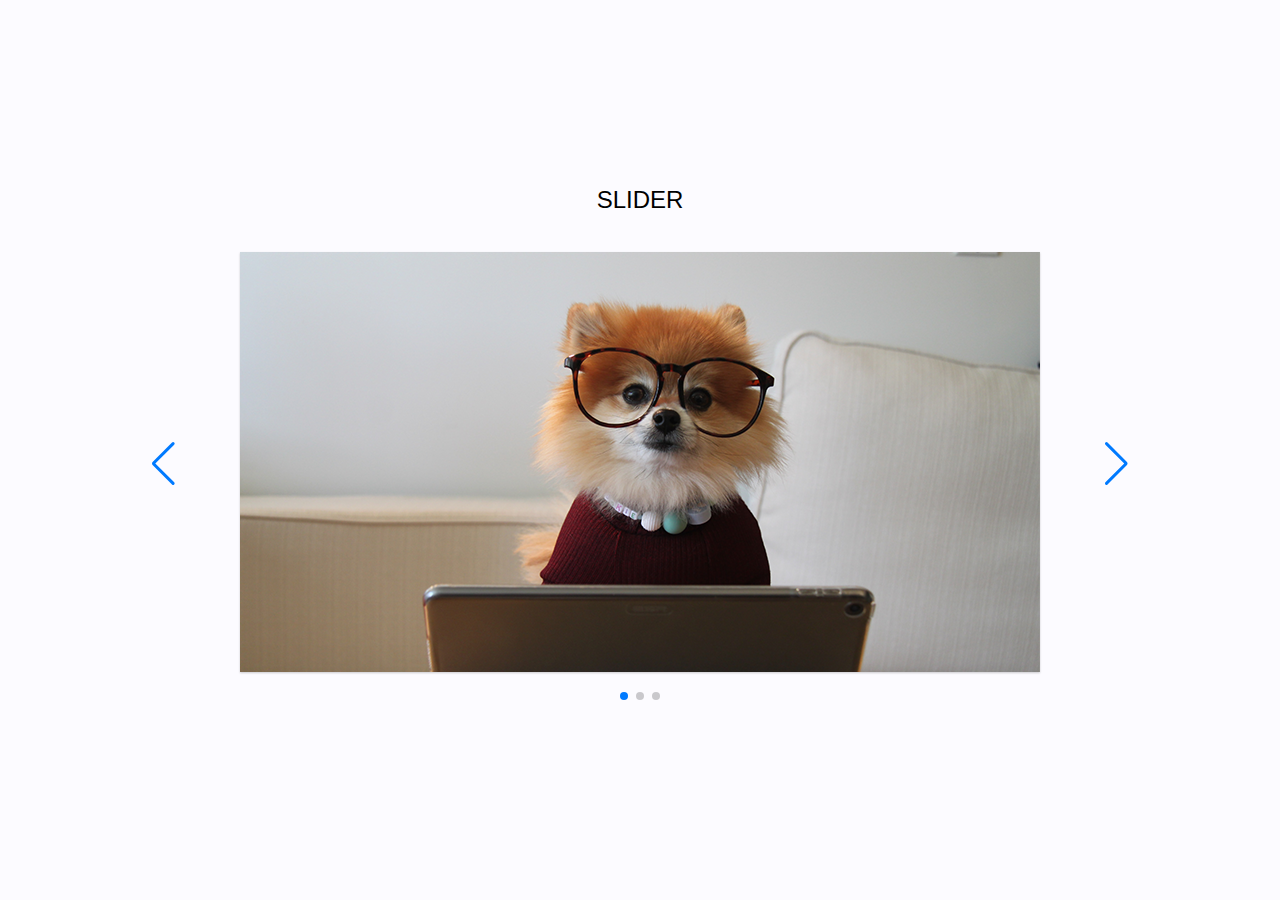
<file: Carrossel-Imagens-SwiperJS-main/index.html>
<!DOCTYPE html>
<html lang="en">
<head>
  <meta charset="UTF-8">
  <meta http-equiv="X-UA-Compatible" content="IE=edge">
  <meta name="viewport" content="width=device-width, initial-scale=1.0">
  <title>Document</title>
  <link
    rel="stylesheet"
    href="https://unpkg.com/swiper@8/swiper-bundle.min.css"
  />
  <link rel="stylesheet" href="style.css">
</head>
<body>
  <main>
    <span>SLIDER</span>
    <div class="swiper">
        <div class="swiper-wrapper">
          <div class="swiper-slide">
            <div class="">
              <img src="./img/foto_01.png" alt="Foto 01">
            </div>
          </div>
          <div class="swiper-slide">
            <div class="project-img">
              <img src="./img/foto_02.png" alt="Foto 02">
            </div>
          </div>
          <div class="swiper-slide">
            <div class="project-img">
              <img src="./img/foto_03.png" alt="Foto 03">
            </div>
          </div>
        </div>
      
      <div class="swiper-button-next"></div>
      <div class="swiper-button-prev"></div>
      <div class="swiper-pagination"></div>
    </div>
  </main>

  <script src="https://unpkg.com/swiper@8/swiper-bundle.min.js"></script>
  <script src="script.js"></script>
</body>
</html>
</file>
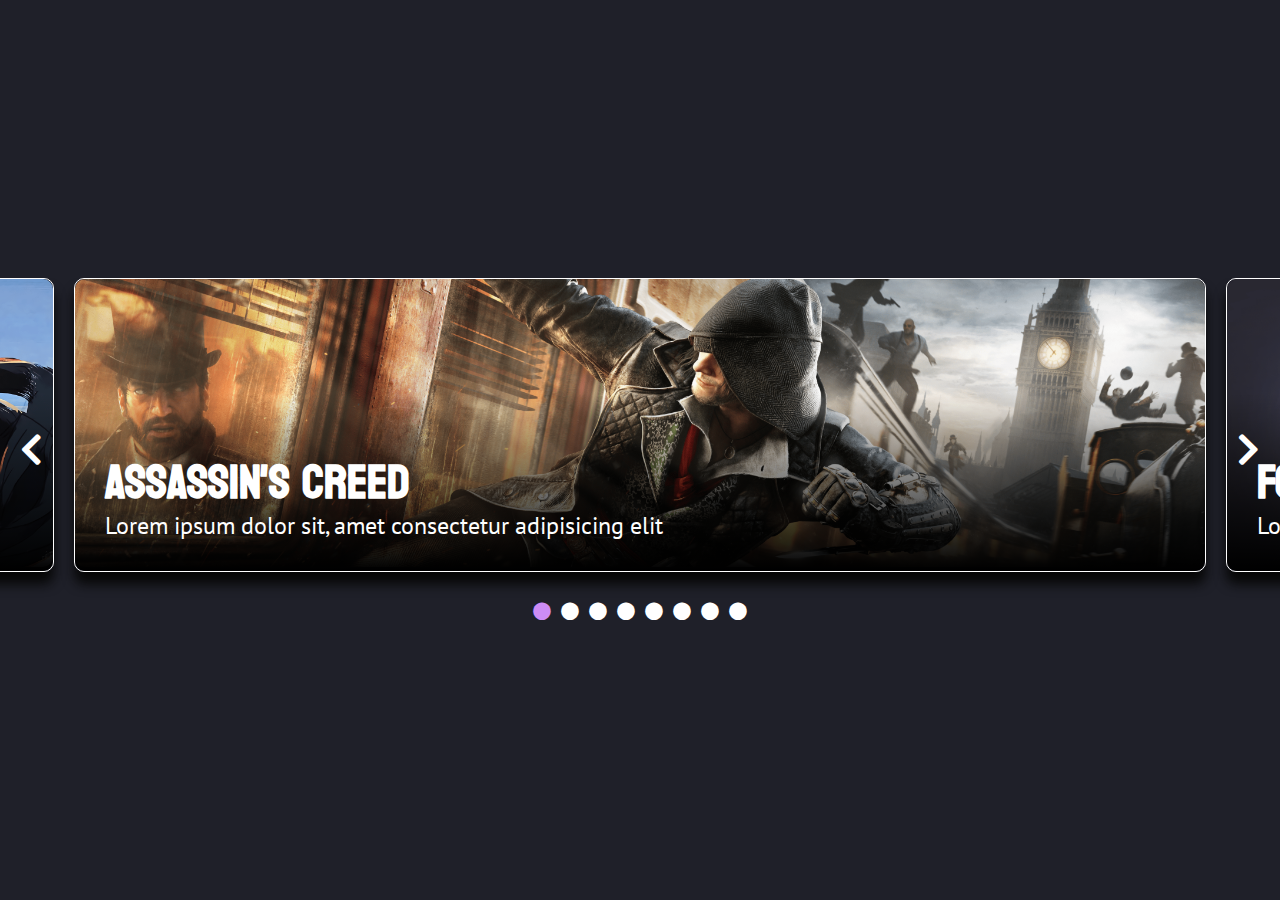
<file: infinite-autoplay-slider-master/index.html>
<!DOCTYPE html>
<html lang="pt-br">
<head>
    <meta charset="UTF-8">
    <meta http-equiv="X-UA-Compatible" content="IE=edge">
    <meta name="viewport" content="width=device-width, initial-scale=1.0">
    <link rel="stylesheet" href="https://use.fontawesome.com/releases/v5.11.2/css/all.css"/>
    <link rel="preconnect" href="https://fonts.googleapis.com">
    <link rel="preconnect" href="https://fonts.gstatic.com" crossorigin>
    <link href="https://fonts.googleapis.com/css2?family=Koulen&family=PT+Sans&display=swap" rel="stylesheet">
    <link rel="stylesheet" href="./assets/css/style.css" />
    <title>Slide Games</title>
</head>
<body>
    <div class="wrapper">
        <div class="slide-wrapper" data-slide="wrapper">
            <button class="slide-nav-button slide-nav-previous fas fa-chevron-left" data-slide="nav-previous-button"></button>
            <button class="slide-nav-button slide-nav-next fas fa-chevron-right" data-slide="nav-next-button"></button>
            <div class="slide-list" data-slide="list">
                <div class="slide-item" data-slide="item" data-index="0">
                    <div class="slide-content">
                        <img class="slide-image" src="./assets/imgs/assassinscreed.png" alt="Assassin's Creed" />
                        <div class="slide-description">
                            <h3>Assassin's Creed</h3>
                            <p>Lorem ipsum dolor sit, amet consectetur adipisicing elit</p>
                        </div>
                    </div>
                </div>
                <div class="slide-item" data-slide="item" data-index="1">
                    <div class="slide-content">
                        <img class="slide-image" src="./assets/imgs/fortnite.png" alt="Fortnite" />
                        <div class="slide-description">
                            <h3>Fortnite</h3>
                            <p>Lorem ipsum dolor sit, amet consectetur adipisicing elit</p>
                        </div>
                    </div>
                </div>
                <div class="slide-item" data-slide="item" data-index="2">
                    <div class="slide-content">
                        <img class="slide-image" src="./assets/imgs/freefire.png" alt="Freefire" />
                        <div class="slide-description">
                            <h3>Freefire</h3>
                            <p>Lorem ipsum dolor sit, amet consectetur adipisicing elit</p>
                        </div>
                    </div>
                </div>
                <div class="slide-item" data-slide="item" data-index="3">
                    <div class="slide-content">
                        <img class="slide-image" src="./assets/imgs/gta-v.png" alt="GTA V" />
                        <div class="slide-description">
                            <h3>GTA V</h3>
                            <p>Lorem ipsum dolor sit, amet consectetur adipisicing elit</p>
                        </div>
                    </div>
                </div>
                <div class="slide-item" data-slide="item" data-index="4">
                    <div class="slide-content">
                        <img class="slide-image" src="./assets/imgs/halo5.png" alt="Halo 5" />
                        <div class="slide-description">
                            <h3>Halo 5</h3>
                            <p>Lorem ipsum dolor sit, amet consectetur adipisicing elit</p>
                        </div>
                    </div>
                </div>
                <div class="slide-item" data-slide="item" data-index="5">
                    <div class="slide-content">
                        <img class="slide-image" src="./assets/imgs/league-of-legends.png" alt="League of Legends" />
                        <div class="slide-description">
                            <h3>League of Legends</h3>
                            <p>Lorem ipsum dolor sit, amet consectetur adipisicing elit</p>
                        </div>
                    </div>
                </div>
                <div class="slide-item" data-slide="item" data-index="6">
                    <div class="slide-content">
                        <img class="slide-image" src="./assets/imgs/red-dead-redemption-2.png" alt="Red Dead Redemption 2" />
                        <div class="slide-description">
                            <h3>Red Dead Redemption 2</h3>
                            <p>Lorem ipsum dolor sit, amet consectetur adipisicing elit</p>
                        </div>
                    </div>
                </div>
                <div class="slide-item" data-slide="item" data-index="7">
                    <div class="slide-content">
                        <img class="slide-image" src="./assets/imgs/zelda.png" alt="Zelda" />
                        <div class="slide-description">
                            <h3>Zelda</h3>
                            <p>Lorem ipsum dolor sit, amet consectetur adipisicing elit</p>
                        </div>
                    </div>
                </div>
            </div>
            <div class="slide-controls" data-slide="controls-wrapper">
            </div>
        </div>
    </div>
    <script src="./assets/js/slides.js"></script>
    <script>
        initSlider({
            autoPlay: true,
            startAtIndex: 0,
            timeInterval: 2000
        })
    </script>
</body>
</html>
</file>
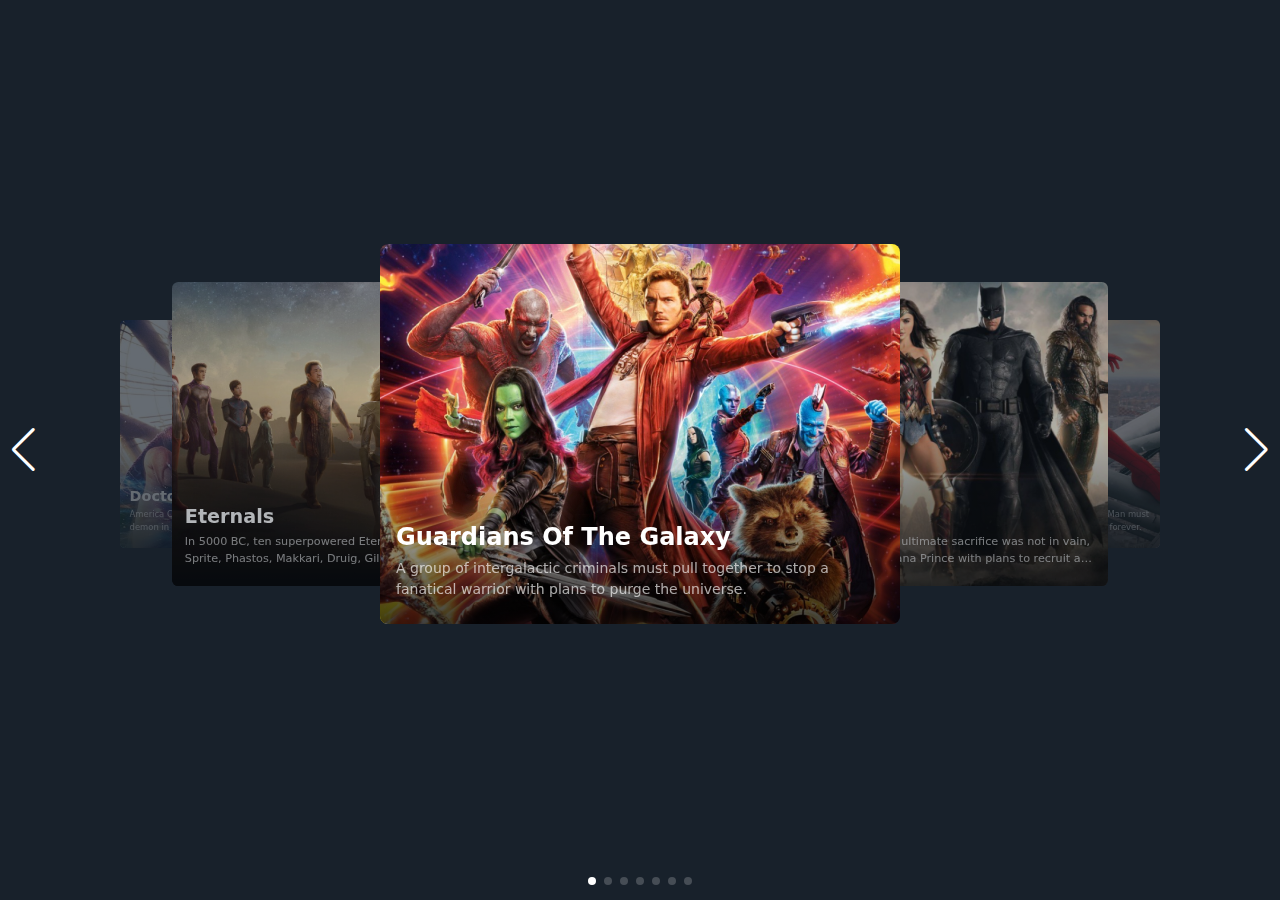
<file: v3/index.html>
<!DOCTYPE html>
<html lang="en">

<head>
  <meta charset="UTF-8" />
  <link rel="icon" href="favicon.png" />
  <meta name="viewport" content="width=device-width, initial-scale=1.0" />
  <title>Carousel Slider</title>
  <script type="module" crossorigin src="./index.2dc3ce8b.js"></script>
    <link rel="modulepreload" href="./vendor.4dc0df41.js">
    <link rel="stylesheet" href="./index.e76c61e8.css">
  </head>

<body>
  <div id="app">
    <!-- Carousel slider -->
    <div class="swiper">
      <div class="swiper-wrapper">
        <div class="swiper-slide">
          <!-- elements with  "swiper-carousel-animate-opacity" class will have animated opacity -->
          <div class="swiper-carousel-animate-opacity">
            <img src="./images/guardians-of-the-galaxy.jpg" alt="">
            <div class="slide-content">
              <h2>Guardians Of The Galaxy</h2>
              <p>A group of intergalactic criminals must pull together to stop a fanatical warrior with plans to purge
                the universe.</p>
            </div>
          </div>

        </div>
        <div class="swiper-slide">
          <div class="swiper-carousel-animate-opacity">
            <img src="./images/justice-league.jpg" alt="">
            <div class="slide-content">
              <h2>Justice League</h2>
              <p>Determined to ensure Superman's ultimate sacrifice was not in vain, Bruce Wayne aligns forces with
                Diana Prince with plans to recruit a team of metahumans to protect the world from an approaching
                threat
                of catastrophic proportions.</p>
            </div>
          </div>
        </div>
        <div class="swiper-slide">
          <div class="swiper-carousel-animate-opacity">
            <img src="./images/spider-man.jpg" alt="">
            <div class="slide-content">
              <h2>Spider-Man: Far from Home</h2>
              <p>Following the events of Avengers: Endgame (2019), Spider-Man must step up to take on new threats in a
                world that has changed forever.</p>
            </div>
          </div>
        </div>
        <div class="swiper-slide">
          <div class="swiper-carousel-animate-opacity">
            <img src="./images/suicide-squad.jpg" alt="">
            <div class="slide-content">
              <h2>The Suicide Squad</h2>
              <p>Supervillains Harley Quinn, Bloodsport, Peacemaker and a collection of nutty cons at Belle Reve
                prison
                join the super-secret, super-shady Task Force X as they are dropped off at the remote, enemy-infused
                island of Corto Maltese.</p>
            </div>
          </div>
        </div>
        <div class="swiper-slide">
          <div class="swiper-carousel-animate-opacity">
            <img src="./images/thor-ragnarok.jpg" alt="">
            <div class="slide-content">
              <h2>Thor: Ragnarok</h2>
              <p>Imprisoned on the planet Sakaar, Thor must race against time to return to Asgard and stop Ragnarök,
                the
                destruction of his world, at the hands of the powerful and ruthless villain Hela.</p>
            </div>
          </div>
        </div>
        <div class="swiper-slide">
          <div class="swiper-carousel-animate-opacity">
            <img src="./images/dr-strange.jpg" alt="">
            <div class="slide-content">
              <h2>Doctor Strange</h2>
              <p>America Chavez and a version of Stephen Strange are chased by a demon in the space between universes
                while searching for the Book of Vishanti</p>
            </div>
          </div>
        </div>
        <div class="swiper-slide">
          <div class="swiper-carousel-animate-opacity">
            <img src="./images/eternals.jpg" alt="">
            <div class="slide-content">
              <h2>Eternals </h2>
              <p>In 5000 BC, ten superpowered Eternals—Ajak, Sersi, Ikaris, Kingo, Sprite, Phastos, Makkari, Druig,
                Gilgamesh, and Thena—are sent by the Celestial Arishem to Earth on their starship, the Domo, to
                exterminate the invasive Deviants.</p>
            </div>
          </div>
        </div>
      </div>
    </div>
    <div class="swiper-button-prev"></div>
    <div class="swiper-button-next"></div>
    <div class="swiper-pagination"></div>
  </div>
  
<!-- Cloudflare Pages Analytics --><script defer src='https://static.cloudflareinsights.com/beacon.min.js' data-cf-beacon='{"token": "07e9b2efafbd4b458690b79234a62148"}'></script><!-- Cloudflare Pages Analytics --></body>

</html>
</file>
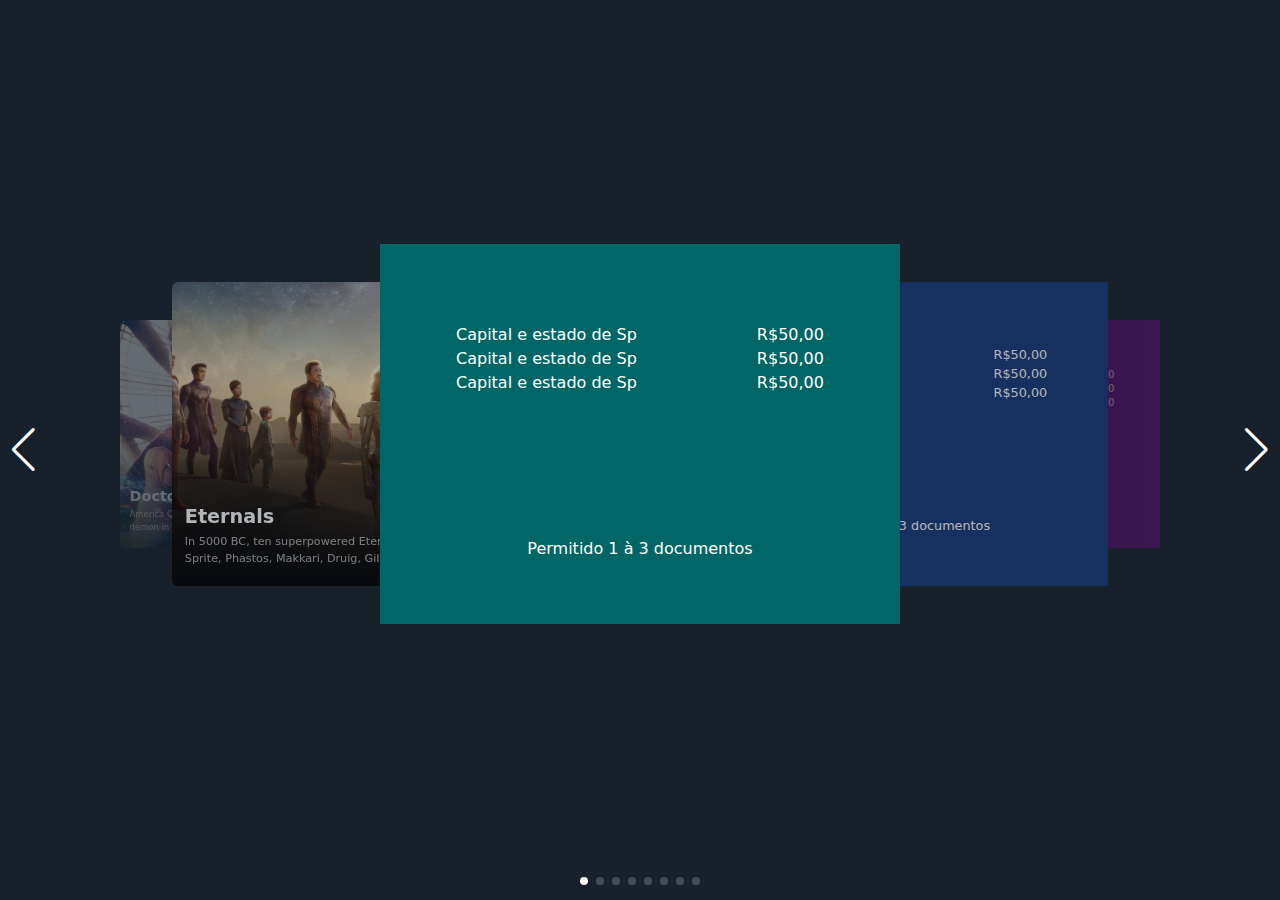
<file: v4/index.html>
<!DOCTYPE html>
<html lang="en">

<head>
  <meta charset="UTF-8" />
  <link rel="icon" href="favicon.png" />
  <meta name="viewport" content="width=device-width, initial-scale=1.0" />
  <title>Carousel Slider</title>
  <script type="module" crossorigin src="./index.2dc3ce8b.js"></script>
    <link rel="modulepreload" href="./vendor.4dc0df41.js">
    <link rel="stylesheet" href="./index.e76c61e8.css">
  </head>

<body>
  <div id="app">
    <!-- Carousel slider -->
    <div class="swiper">
      <div class="swiper-wrapper">
        <div class="swiper-slide">
          <!-- elements with  "swiper-carousel-animate-opacity" class will have animated opacity -->
          <div class="swiper-carousel-animate-opacity" style="background-color: rgb(2, 102, 102); display: flex; flex-direction: column; justify-content: space-around; ">
            <div style="display:flex; flex-direction: column;  padding: 1rem;">
              <div style="display: flex; justify-content: space-around;">
                <div>Capital e estado de Sp</div>
                <div>R$50,00</div>
              </div>
              <div style="display: flex; justify-content: space-around;">
                <div>Capital e estado de Sp</div>
                <div>R$50,00</div>
              </div>
              <div style="display: flex; justify-content: space-around;">
                <div>Capital e estado de Sp</div>
                <div>R$50,00</div>
              </div>
            </div>
            <div style="text-align: center;">
              Permitido 1 à 3 documentos
            </div>
          </div>

        </div>
        <div class="swiper-slide">
          <!-- elements with  "swiper-carousel-animate-opacity" class will have animated opacity -->
          <div class="swiper-carousel-animate-opacity" style="background-color: rgb(22, 57, 121); display: flex; flex-direction: column; justify-content: space-around; ">
            <div style="display:flex; flex-direction: column;  padding: 1rem;">
              <div style="display: flex; justify-content: space-around;">
                <div>Capital e estado de Sp</div>
                <div>R$50,00</div>
              </div>
              <div style="display: flex; justify-content: space-around;">
                <div>Capital e estado de Sp</div>
                <div>R$50,00</div>
              </div>
              <div style="display: flex; justify-content: space-around;">
                <div>Capital e estado de Sp</div>
                <div>R$50,00</div>
              </div>
            </div>
            <div style="text-align: center;">
              Permitido 1 à 3 documentos
            </div>
          </div>

        </div>
        <div class="swiper-slide">
          <!-- elements with  "swiper-carousel-animate-opacity" class will have animated opacity -->
          <div class="swiper-carousel-animate-opacity" style="background-color: rgb(129, 0, 155); display: flex; flex-direction: column; justify-content: space-around; ">
            <div style="display:flex; flex-direction: column;  padding: 1rem;">
              <div style="display: flex; justify-content: space-around;">
                <div>Capital e estado de Sp</div>
                <div>R$50,00</div>
              </div>
              <div style="display: flex; justify-content: space-around;">
                <div>Capital e estado de Sp</div>
                <div>R$50,00</div>
              </div>
              <div style="display: flex; justify-content: space-around;">
                <div>Capital e estado de Sp</div>
                <div>R$50,00</div>
              </div>
            </div>
            <div style="text-align: center;">
              Permitido 1 à 3 documentos
            </div>
          </div>

        </div>

        <div class="swiper-slide">
          <!-- elements with  "swiper-carousel-animate-opacity" class will have animated opacity -->
          <div class="swiper-carousel-animate-opacity" style="background-color: rgb(121, 22, 113); display: flex; flex-direction: column; justify-content: space-around; ">
            <div style="display:flex; flex-direction: column;  padding: 1rem;">
              <div style="display: flex; justify-content: space-around;">
                <div>Capital e estado de Sp</div>
                <div>R$50,00</div>
              </div>
              <div style="display: flex; justify-content: space-around;">
                <div>Capital e estado de Sp</div>
                <div>R$50,00</div>
              </div>
              <div style="display: flex; justify-content: space-around;">
                <div>Capital e estado de Sp</div>
                <div>R$50,00</div>
              </div>
            </div>
            <div style="text-align: center;">
              Permitido 1 à 3 documentos
            </div>
          </div>

        </div>
        <div class="swiper-slide">
          <div class="swiper-carousel-animate-opacity">
            <img src="./images/suicide-squad.jpg" alt="">
            <div class="slide-content">
              <h2>The Suicide Squad</h2>
              <p>Supervillains Harley Quinn, Bloodsport, Peacemaker and a collection of nutty cons at Belle Reve
                prison
                join the super-secret, super-shady Task Force X as they are dropped off at the remote, enemy-infused
                island of Corto Maltese.</p>
            </div>
          </div>
        </div>
        <div class="swiper-slide">
          <div class="swiper-carousel-animate-opacity">
            <img src="./images/thor-ragnarok.jpg" alt="">
            <div class="slide-content">
              <h2>Thor: Ragnarok</h2>
              <p>Imprisoned on the planet Sakaar, Thor must race against time to return to Asgard and stop Ragnarök,
                the
                destruction of his world, at the hands of the powerful and ruthless villain Hela.</p>
            </div>
          </div>
        </div>
        <div class="swiper-slide">
          <div class="swiper-carousel-animate-opacity">
            <img src="./images/dr-strange.jpg" alt="">
            <div class="slide-content">
              <h2>Doctor Strange</h2>
              <p>America Chavez and a version of Stephen Strange are chased by a demon in the space between universes
                while searching for the Book of Vishanti</p>
            </div>
          </div>
        </div>
        <div class="swiper-slide">
          <div class="swiper-carousel-animate-opacity">
            <img src="./images/eternals.jpg" alt="">
            <div class="slide-content">
              <h2>Eternals </h2>
              <p>In 5000 BC, ten superpowered Eternals—Ajak, Sersi, Ikaris, Kingo, Sprite, Phastos, Makkari, Druig,
                Gilgamesh, and Thena—are sent by the Celestial Arishem to Earth on their starship, the Domo, to
                exterminate the invasive Deviants.</p>
            </div>
          </div>
        </div>
      </div>
    </div>
    <div class="swiper-button-prev"></div>
    <div class="swiper-button-next"></div>
    <div class="swiper-pagination"></div>
  </div>
  
<!-- Cloudflare Pages Analytics --><script defer src='https://static.cloudflareinsights.com/beacon.min.js' ></script><!-- Cloudflare Pages Analytics --></body>

</html>
</file>
<file: Carrossel-Imagens-SwiperJS-main/style.css>
* {
  margin: 0;
  padding: 0;
  box-sizing: border-box;
  font-family: sans-serif;
}

body {
  background-color: #fcfbff;
  display: flex;
  justify-content: center;
}


main {
  height: 100vh;
  width: 100%;
  max-width: 1000px;
  display: flex;
  flex-wrap: wrap;
  align-content: center;
  justify-content: center;
}

span {
  font-size: x-large;
}

img {
  box-shadow: 0 1px 2px #0003;
  width: 100%;
}

.swiper {
  height: 500px;
}

.swiper-slide {
  text-align: center;
  display: flex;
  align-items: center;
  justify-content: center;
}

@media (max-width: 450px) {
  .swiper {
    height: 270px;
  }
}
</file>
<file: infinite-autoplay-slider-master/assets/css/style.css>
*, *::before, *::after {
    margin: 0;
    padding: 0;
    border: 0;
    box-sizing: border-box;
}

html, body {
    height: 100%;
}

body {
    background-color: #1f2029;
}

.wrapper {
    display: flex;
    align-items: center;
    height: 100%;
}

.slide-wrapper {
    display: flex;
    justify-content: center;
    flex-direction: column;
    overflow: hidden;
    width: 100%;
}

.slide-list {
    display: flex;
}

.slide-item {
    cursor: grab;
    flex-shrink: 0;
    padding: 0 10px;
    width: 90vw;
}

.slide-content {
    border-radius: 10px;
    border: 1px solid #fff;
    box-shadow: #070707 0px 12px 12px;
    position: relative;
}

.slide-image {
    border-radius: 10px;
    width: 100%;
}

.slide-description {
    border-radius: 10px;
    background: linear-gradient(to top, #000, transparent);
    color: #fff;
    position: absolute;
    padding: 30px;
    bottom: 0;
    width: 100%;
}

.slide-description h3 {
    font-family: 'Koulen', sans-serif;
    font-size: 48px;
    position: relative;
    top: 16px
}

.slide-description p {
    font-family: 'PT Sans', sans-serif;
    font-size: 24px;
}

.slide-nav-button {
    background: transparent;
    color: #fff;
    cursor: pointer;
    font-size: 36px;
    position: absolute;
    z-index: 1;
}

.slide-nav-previous {
    left: 20px;
}

.slide-nav-next {
    right: 20px;
}

.slide-controls {
    margin: 30px auto 0;
}

.slide-control-button {
    color: #fff;
    cursor: pointer;
    background: transparent;
    font-size: 18px;
    margin: 0 5px;
}

.slide-control-button.active {
    color: #cd8cf5;
}
/* Define um estilo para os slides nas extremidades */
.slide-end {
    opacity: 0.1; /* Reduz a opacidade (tornando-os mais escuros) */
    /* Outros estilos, se necessário */
}


@media screen and (max-width: 768px) {
    .slide-description {
        padding: 10px;
    }
    
    .slide-description h3 {
        font-size: 24px;
        top: 0;
    }

    .slide-description p {
        display: none;
    }

    .slide-nav-button {
        margin-top: -20px;
        font-size: 28px;
    }
    
    .slide-nav-previous {
        left: 10px;
    }
    
    .slide-nav-next {
        right: 10px;
    }

    .slide-controls {
        margin: 15px auto 0;
    }

    .slide-control-button {
        font-size: 14px;
    }
}
</file>
<file: v3/index.e76c61e8.css>
@font-face{font-family:"swiper-icons";src:url(data:application/font-woff;charset=utf-8;base64,\ [base64]//wADZ2x5ZgAAAywAAADMAAAD2MHtryVoZWFkAAABbAAAADAAAAA2E2+eoWhoZWEAAAGcAAAAHwAAACQC9gDzaG10eAAAAigAAAAZAAAArgJkABFsb2NhAAAC0AAAAFoAAABaFQAUGG1heHAAAAG8AAAAHwAAACAAcABAbmFtZQAAA/gAAAE5AAACXvFdBwlwb3N0AAAFNAAAAGIAAACE5s74hXjaY2BkYGAAYpf5Hu/j+W2+MnAzMYDAzaX6QjD6/4//Bxj5GA8AuRwMYGkAPywL13jaY2BkYGA88P8Agx4j+/8fQDYfA1AEBWgDAIB2BOoAeNpjYGRgYNBh4GdgYgABEMnIABJzYNADCQAACWgAsQB42mNgYfzCOIGBlYGB0YcxjYGBwR1Kf2WQZGhhYGBiYGVmgAFGBiQQkOaawtDAoMBQxXjg/wEGPcYDDA4wNUA2CCgwsAAAO4EL6gAAeNpj2M0gyAACqxgGNWBkZ2D4/wMA+xkDdgAAAHjaY2BgYGaAYBkGRgYQiAHyGMF8FgYHIM3DwMHABGQrMOgyWDLEM1T9/w8UBfEMgLzE////P/5//f/V/xv+r4eaAAeMbAxwIUYmIMHEgKYAYjUcsDAwsLKxc3BycfPw8jEQA/[base64]/uznmfPFBNODM2K7MTQ45YEAZqGP81AmGGcF3iPqOop0r1SPTaTbVkfUe4HXj97wYE+yNwWYxwWu4v1ugWHgo3S1XdZEVqWM7ET0cfnLGxWfkgR42o2PvWrDMBSFj/IHLaF0zKjRgdiVMwScNRAoWUoH78Y2icB/yIY09An6AH2Bdu/UB+yxopYshQiEvnvu0dURgDt8QeC8PDw7Fpji3fEA4z/PEJ6YOB5hKh4dj3EvXhxPqH/SKUY3rJ7srZ4FZnh1PMAtPhwP6fl2PMJMPDgeQ4rY8YT6Gzao0eAEA409DuggmTnFnOcSCiEiLMgxCiTI6Cq5DZUd3Qmp10vO0LaLTd2cjN4fOumlc7lUYbSQcZFkutRG7g6JKZKy0RmdLY680CDnEJ+UMkpFFe1RN7nxdVpXrC4aTtnaurOnYercZg2YVmLN/d/gczfEimrE/fs/bOuq29Zmn8tloORaXgZgGa78yO9/cnXm2BpaGvq25Dv9S4E9+5SIc9PqupJKhYFSSl47+Qcr1mYNAAAAeNptw0cKwkAAAMDZJA8Q7OUJvkLsPfZ6zFVERPy8qHh2YER+3i/BP83vIBLLySsoKimrqKqpa2hp6+jq6RsYGhmbmJqZSy0sraxtbO3sHRydnEMU4uR6yx7JJXveP7WrDycAAAAAAAH//wACeNpjYGRgYOABYhkgZgJCZgZNBkYGLQZtIJsFLMYAAAw3ALgAeNolizEKgDAQBCchRbC2sFER0YD6qVQiBCv/H9ezGI6Z5XBAw8CBK/m5iQQVauVbXLnOrMZv2oLdKFa8Pjuru2hJzGabmOSLzNMzvutpB3N42mNgZGBg4GKQYzBhYMxJLMlj4GBgAYow/P/PAJJhLM6sSoWKfWCAAwDAjgbRAAB42mNgYGBkAIIbCZo5IPrmUn0hGA0AO8EFTQAA) format("woff");font-weight:400;font-style:normal}:root{--swiper-theme-color: #007aff}:host{position:relative;display:block;margin-left:auto;margin-right:auto;z-index:1}.swiper{margin-left:auto;margin-right:auto;position:relative;overflow:clip;list-style:none;padding:0;z-index:1;display:block}.swiper-vertical>.swiper-wrapper{flex-direction:column}.swiper-wrapper{position:relative;width:100%;height:100%;z-index:1;display:flex;transition-property:transform;transition-timing-function:var(--swiper-wrapper-transition-timing-function, initial);box-sizing:content-box}.swiper-android .swiper-slide,.swiper-ios .swiper-slide,.swiper-wrapper{transform:translate(0)}.swiper-horizontal{touch-action:pan-y}.swiper-vertical{touch-action:pan-x}.swiper-slide{flex-shrink:0;width:100%;height:100%;position:relative;transition-property:transform;display:block}.swiper-slide-invisible-blank{visibility:hidden}.swiper-autoheight,.swiper-autoheight .swiper-slide{height:auto}.swiper-autoheight .swiper-wrapper{align-items:flex-start;transition-property:transform,height}.swiper-backface-hidden .swiper-slide{transform:translateZ(0);backface-visibility:hidden}.swiper-3d.swiper-css-mode .swiper-wrapper{perspective:1200px}.swiper-3d .swiper-wrapper{transform-style:preserve-3d}.swiper-3d{perspective:1200px}.swiper-3d .swiper-slide,.swiper-3d .swiper-cube-shadow{transform-style:preserve-3d}.swiper-css-mode>.swiper-wrapper{overflow:auto;scrollbar-width:none;-ms-overflow-style:none}.swiper-css-mode>.swiper-wrapper::-webkit-scrollbar{display:none}.swiper-css-mode>.swiper-wrapper>.swiper-slide{scroll-snap-align:start start}.swiper-css-mode.swiper-horizontal>.swiper-wrapper{scroll-snap-type:x mandatory}.swiper-css-mode.swiper-vertical>.swiper-wrapper{scroll-snap-type:y mandatory}.swiper-css-mode.swiper-free-mode>.swiper-wrapper{scroll-snap-type:none}.swiper-css-mode.swiper-free-mode>.swiper-wrapper>.swiper-slide{scroll-snap-align:none}.swiper-css-mode.swiper-centered>.swiper-wrapper:before{content:"";flex-shrink:0;order:9999}.swiper-css-mode.swiper-centered>.swiper-wrapper>.swiper-slide{scroll-snap-align:center center;scroll-snap-stop:always}.swiper-css-mode.swiper-centered.swiper-horizontal>.swiper-wrapper>.swiper-slide:first-child{margin-inline-start:var(--swiper-centered-offset-before)}.swiper-css-mode.swiper-centered.swiper-horizontal>.swiper-wrapper:before{height:100%;min-height:1px;width:var(--swiper-centered-offset-after)}.swiper-css-mode.swiper-centered.swiper-vertical>.swiper-wrapper>.swiper-slide:first-child{margin-block-start:var(--swiper-centered-offset-before)}.swiper-css-mode.swiper-centered.swiper-vertical>.swiper-wrapper:before{width:100%;min-width:1px;height:var(--swiper-centered-offset-after)}.swiper-3d .swiper-slide-shadow,.swiper-3d .swiper-slide-shadow-left,.swiper-3d .swiper-slide-shadow-right,.swiper-3d .swiper-slide-shadow-top,.swiper-3d .swiper-slide-shadow-bottom,.swiper-3d .swiper-slide-shadow,.swiper-3d .swiper-slide-shadow-left,.swiper-3d .swiper-slide-shadow-right,.swiper-3d .swiper-slide-shadow-top,.swiper-3d .swiper-slide-shadow-bottom{position:absolute;left:0;top:0;width:100%;height:100%;pointer-events:none;z-index:10}.swiper-3d .swiper-slide-shadow{background:rgba(0,0,0,.15)}.swiper-3d .swiper-slide-shadow-left{background-image:linear-gradient(to left,rgba(0,0,0,.5),rgba(0,0,0,0))}.swiper-3d .swiper-slide-shadow-right{background-image:linear-gradient(to right,rgba(0,0,0,.5),rgba(0,0,0,0))}.swiper-3d .swiper-slide-shadow-top{background-image:linear-gradient(to top,rgba(0,0,0,.5),rgba(0,0,0,0))}.swiper-3d .swiper-slide-shadow-bottom{background-image:linear-gradient(to bottom,rgba(0,0,0,.5),rgba(0,0,0,0))}.swiper-lazy-preloader{width:42px;height:42px;position:absolute;left:50%;top:50%;margin-left:-21px;margin-top:-21px;z-index:10;transform-origin:50%;box-sizing:border-box;border:4px solid var(--swiper-preloader-color, var(--swiper-theme-color));border-radius:50%;border-top-color:transparent}.swiper:not(.swiper-watch-progress) .swiper-lazy-preloader,.swiper-watch-progress .swiper-slide-visible .swiper-lazy-preloader{animation:swiper-preloader-spin 1s infinite linear}.swiper-lazy-preloader-white{--swiper-preloader-color: #fff}.swiper-lazy-preloader-black{--swiper-preloader-color: #000}@keyframes swiper-preloader-spin{0%{transform:rotate(0)}to{transform:rotate(360deg)}}.swiper-pagination{position:absolute;text-align:center;transition:.3s opacity;transform:translate(0);z-index:10}.swiper-pagination.swiper-pagination-hidden{opacity:0}.swiper-pagination-disabled>.swiper-pagination,.swiper-pagination.swiper-pagination-disabled{display:none!important}.swiper-pagination-fraction,.swiper-pagination-custom,.swiper-horizontal>.swiper-pagination-bullets,.swiper-pagination-bullets.swiper-pagination-horizontal{bottom:var(--swiper-pagination-bottom, 8px);top:var(--swiper-pagination-top, auto);left:0;width:100%}.swiper-pagination-bullets-dynamic{overflow:hidden;font-size:0}.swiper-pagination-bullets-dynamic .swiper-pagination-bullet{transform:scale(.33);position:relative}.swiper-pagination-bullets-dynamic .swiper-pagination-bullet-active{transform:scale(1)}.swiper-pagination-bullets-dynamic .swiper-pagination-bullet-active-main{transform:scale(1)}.swiper-pagination-bullets-dynamic .swiper-pagination-bullet-active-prev{transform:scale(.66)}.swiper-pagination-bullets-dynamic .swiper-pagination-bullet-active-prev-prev{transform:scale(.33)}.swiper-pagination-bullets-dynamic .swiper-pagination-bullet-active-next{transform:scale(.66)}.swiper-pagination-bullets-dynamic .swiper-pagination-bullet-active-next-next{transform:scale(.33)}.swiper-pagination-bullet{width:var(--swiper-pagination-bullet-width, var(--swiper-pagination-bullet-size, 8px));height:var(--swiper-pagination-bullet-height, var(--swiper-pagination-bullet-size, 8px));display:inline-block;border-radius:var(--swiper-pagination-bullet-border-radius, 50%);background:var(--swiper-pagination-bullet-inactive-color, #000);opacity:var(--swiper-pagination-bullet-inactive-opacity, .2)}button.swiper-pagination-bullet{border:none;margin:0;padding:0;box-shadow:none;appearance:none}.swiper-pagination-clickable .swiper-pagination-bullet{cursor:pointer}.swiper-pagination-bullet:only-child{display:none!important}.swiper-pagination-bullet-active{opacity:var(--swiper-pagination-bullet-opacity, 1);background:var(--swiper-pagination-color, var(--swiper-theme-color))}.swiper-vertical>.swiper-pagination-bullets,.swiper-pagination-vertical.swiper-pagination-bullets{right:var(--swiper-pagination-right, 8px);left:var(--swiper-pagination-left, auto);top:50%;transform:translateY(-50%)}.swiper-vertical>.swiper-pagination-bullets .swiper-pagination-bullet,.swiper-pagination-vertical.swiper-pagination-bullets .swiper-pagination-bullet{margin:var(--swiper-pagination-bullet-vertical-gap, 6px) 0;display:block}.swiper-vertical>.swiper-pagination-bullets.swiper-pagination-bullets-dynamic,.swiper-pagination-vertical.swiper-pagination-bullets.swiper-pagination-bullets-dynamic{top:50%;transform:translateY(-50%);width:8px}.swiper-vertical>.swiper-pagination-bullets.swiper-pagination-bullets-dynamic .swiper-pagination-bullet,.swiper-pagination-vertical.swiper-pagination-bullets.swiper-pagination-bullets-dynamic .swiper-pagination-bullet{display:inline-block;transition:.2s transform,.2s top}.swiper-horizontal>.swiper-pagination-bullets .swiper-pagination-bullet,.swiper-pagination-horizontal.swiper-pagination-bullets .swiper-pagination-bullet{margin:0 var(--swiper-pagination-bullet-horizontal-gap, 4px)}.swiper-horizontal>.swiper-pagination-bullets.swiper-pagination-bullets-dynamic,.swiper-pagination-horizontal.swiper-pagination-bullets.swiper-pagination-bullets-dynamic{left:50%;transform:translate(-50%);white-space:nowrap}.swiper-horizontal>.swiper-pagination-bullets.swiper-pagination-bullets-dynamic .swiper-pagination-bullet,.swiper-pagination-horizontal.swiper-pagination-bullets.swiper-pagination-bullets-dynamic .swiper-pagination-bullet{transition:.2s transform,.2s left}.swiper-horizontal.swiper-rtl>.swiper-pagination-bullets-dynamic .swiper-pagination-bullet{transition:.2s transform,.2s right}.swiper-pagination-fraction{color:var(--swiper-pagination-fraction-color, inherit)}.swiper-pagination-progressbar{background:var(--swiper-pagination-progressbar-bg-color, rgba(0, 0, 0, .25));position:absolute}.swiper-pagination-progressbar .swiper-pagination-progressbar-fill{background:var(--swiper-pagination-color, var(--swiper-theme-color));position:absolute;left:0;top:0;width:100%;height:100%;transform:scale(0);transform-origin:left top}.swiper-rtl .swiper-pagination-progressbar .swiper-pagination-progressbar-fill{transform-origin:right top}.swiper-horizontal>.swiper-pagination-progressbar,.swiper-pagination-progressbar.swiper-pagination-horizontal,.swiper-vertical>.swiper-pagination-progressbar.swiper-pagination-progressbar-opposite,.swiper-pagination-progressbar.swiper-pagination-vertical.swiper-pagination-progressbar-opposite{width:100%;height:var(--swiper-pagination-progressbar-size, 4px);left:0;top:0}.swiper-vertical>.swiper-pagination-progressbar,.swiper-pagination-progressbar.swiper-pagination-vertical,.swiper-horizontal>.swiper-pagination-progressbar.swiper-pagination-progressbar-opposite,.swiper-pagination-progressbar.swiper-pagination-horizontal.swiper-pagination-progressbar-opposite{width:var(--swiper-pagination-progressbar-size, 4px);height:100%;left:0;top:0}.swiper-pagination-lock{display:none}:root{--swiper-navigation-size: 44px}.swiper-button-prev,.swiper-button-next{position:absolute;top:var(--swiper-navigation-top-offset, 50%);width:calc(var(--swiper-navigation-size) / 44 * 27);height:var(--swiper-navigation-size);margin-top:calc(0px - var(--swiper-navigation-size) / 2);z-index:10;cursor:pointer;display:flex;align-items:center;justify-content:center;color:var(--swiper-navigation-color, var(--swiper-theme-color))}.swiper-button-prev.swiper-button-disabled,.swiper-button-next.swiper-button-disabled{opacity:.35;cursor:auto;pointer-events:none}.swiper-button-prev.swiper-button-hidden,.swiper-button-next.swiper-button-hidden{opacity:0;cursor:auto;pointer-events:none}.swiper-navigation-disabled .swiper-button-prev,.swiper-navigation-disabled .swiper-button-next{display:none!important}.swiper-button-prev svg,.swiper-button-next svg{width:100%;height:100%;object-fit:contain;transform-origin:center}.swiper-rtl .swiper-button-prev svg,.swiper-rtl .swiper-button-next svg{transform:rotate(180deg)}.swiper-button-prev,.swiper-rtl .swiper-button-next{left:var(--swiper-navigation-sides-offset, 10px);right:auto}.swiper-button-lock{display:none}.swiper-button-prev:after,.swiper-button-next:after{font-family:swiper-icons;font-size:var(--swiper-navigation-size);text-transform:none!important;letter-spacing:0;font-variant:initial;line-height:1}.swiper-button-prev:after,.swiper-rtl .swiper-button-next:after{content:"prev"}.swiper-button-next,.swiper-rtl .swiper-button-prev{right:var(--swiper-navigation-sides-offset, 10px);left:auto}.swiper-button-next:after,.swiper-rtl .swiper-button-prev:after{content:"next"}.swiper-virtual .swiper-slide{-webkit-backface-visibility:hidden;transform:translateZ(0)}.swiper-virtual.swiper-css-mode .swiper-wrapper:after{content:"";position:absolute;left:0;top:0;pointer-events:none}.swiper-virtual.swiper-css-mode.swiper-horizontal .swiper-wrapper:after{height:1px;width:var(--swiper-virtual-size)}.swiper-virtual.swiper-css-mode.swiper-vertical .swiper-wrapper:after{width:1px;height:var(--swiper-virtual-size)}.swiper-carousel{position:relative;margin:0 auto;max-width:100%;overflow:hidden}.swiper-carousel .swiper-slide,.swiper-carousel swiper-slide{position:relative}html,body{position:relative;height:100%;margin:0;padding:0}body{background:#18212b;color:#fff;line-height:1.5;font-family:-apple-system,system-ui,"Helvetica Neue",Helvetica,Arial,"Segoe UI",Roboto,sans-serif;-webkit-font-smoothing:antialiased;-moz-osx-font-smoothing:grayscale}#app{height:100%;display:flex;align-items:center;justify-content:center}:root{--swiper-navigation-color: #fff;--swiper-pagination-color: #fff;--swiper-pagination-bullet-inactive-color: #fff}.swiper-carousel{padding-bottom:32px;max-width:1200px}.swiper-carousel .swiper-slide{width:520px;height:380px;border-radius:8px;background:#18212b;max-width:calc(100% - 48px)}.swiper-carousel .swiper-carousel-animate-opacity{height:100%}.swiper-carousel .swiper-pagination-bullets{bottom:0}.swiper-carousel img{width:100%;height:100%;display:block;object-fit:cover;border-radius:8px}.swiper-carousel .slide-content{position:absolute;left:0;width:100%;bottom:0;padding:88px 16px 24px;box-sizing:border-box;background:linear-gradient(to bottom,rgba(0,0,0,0),rgba(0,0,0,.75));border-radius:0 0 8px 8px}.swiper-carousel .slide-content h2{margin:0;font-weight:bold;font-size:24px;line-height:1.1}.swiper-carousel .slide-content p{margin:8px 0 0;opacity:.65;font-size:14px;font-weight:500;display:-webkit-box;-webkit-box-orient:vertical;-webkit-line-clamp:2;overflow:hidden}@media (max-width: 640px){.swiper-carousel .swiper-button-next,.swiper-carousel .swiper-button-prev{display:none!important}}
</file>
<file: v4/index.e76c61e8.css>
@font-face {
    font-family: "swiper-icons";
    src: url(data:application/font-woff;charset=utf-8;base64,\ [base64]//wADZ2x5ZgAAAywAAADMAAAD2MHtryVoZWFkAAABbAAAADAAAAA2E2+eoWhoZWEAAAGcAAAAHwAAACQC9gDzaG10eAAAAigAAAAZAAAArgJkABFsb2NhAAAC0AAAAFoAAABaFQAUGG1heHAAAAG8AAAAHwAAACAAcABAbmFtZQAAA/gAAAE5AAACXvFdBwlwb3N0AAAFNAAAAGIAAACE5s74hXjaY2BkYGAAYpf5Hu/j+W2+MnAzMYDAzaX6QjD6/4//Bxj5GA8AuRwMYGkAPywL13jaY2BkYGA88P8Agx4j+/8fQDYfA1AEBWgDAIB2BOoAeNpjYGRgYNBh4GdgYgABEMnIABJzYNADCQAACWgAsQB42mNgYfzCOIGBlYGB0YcxjYGBwR1Kf2WQZGhhYGBiYGVmgAFGBiQQkOaawtDAoMBQxXjg/wEGPcYDDA4wNUA2CCgwsAAAO4EL6gAAeNpj2M0gyAACqxgGNWBkZ2D4/wMA+xkDdgAAAHjaY2BgYGaAYBkGRgYQiAHyGMF8FgYHIM3DwMHABGQrMOgyWDLEM1T9/w8UBfEMgLzE////P/5//f/V/xv+r4eaAAeMbAxwIUYmIMHEgKYAYjUcsDAwsLKxc3BycfPw8jEQA/[base64]/uznmfPFBNODM2K7MTQ45YEAZqGP81AmGGcF3iPqOop0r1SPTaTbVkfUe4HXj97wYE+yNwWYxwWu4v1ugWHgo3S1XdZEVqWM7ET0cfnLGxWfkgR42o2PvWrDMBSFj/IHLaF0zKjRgdiVMwScNRAoWUoH78Y2icB/yIY09An6AH2Bdu/UB+yxopYshQiEvnvu0dURgDt8QeC8PDw7Fpji3fEA4z/PEJ6YOB5hKh4dj3EvXhxPqH/SKUY3rJ7srZ4FZnh1PMAtPhwP6fl2PMJMPDgeQ4rY8YT6Gzao0eAEA409DuggmTnFnOcSCiEiLMgxCiTI6Cq5DZUd3Qmp10vO0LaLTd2cjN4fOumlc7lUYbSQcZFkutRG7g6JKZKy0RmdLY680CDnEJ+UMkpFFe1RN7nxdVpXrC4aTtnaurOnYercZg2YVmLN/d/gczfEimrE/fs/bOuq29Zmn8tloORaXgZgGa78yO9/cnXm2BpaGvq25Dv9S4E9+5SIc9PqupJKhYFSSl47+Qcr1mYNAAAAeNptw0cKwkAAAMDZJA8Q7OUJvkLsPfZ6zFVERPy8qHh2YER+3i/BP83vIBLLySsoKimrqKqpa2hp6+jq6RsYGhmbmJqZSy0sraxtbO3sHRydnEMU4uR6yx7JJXveP7WrDycAAAAAAAH//wACeNpjYGRgYOABYhkgZgJCZgZNBkYGLQZtIJsFLMYAAAw3ALgAeNolizEKgDAQBCchRbC2sFER0YD6qVQiBCv/H9ezGI6Z5XBAw8CBK/m5iQQVauVbXLnOrMZv2oLdKFa8Pjuru2hJzGabmOSLzNMzvutpB3N42mNgZGBg4GKQYzBhYMxJLMlj4GBgAYow/P/PAJJhLM6sSoWKfWCAAwDAjgbRAAB42mNgYGBkAIIbCZo5IPrmUn0hGA0AO8EFTQAA) format("woff");
    font-weight: 400;
    font-style: normal
}

:root {
    --swiper-theme-color: #007aff
}

:host {
    position: relative;
    display: block;
    margin-left: auto;
    margin-right: auto;
    z-index: 1
}

.swiper {
    margin-left: auto;
    margin-right: auto;
    position: relative;
    overflow: clip;
    list-style: none;
    padding: 0;
    z-index: 1;
    display: block
}

.swiper-vertical>.swiper-wrapper {
    flex-direction: column
}

.swiper-wrapper {
    position: relative;
    width: 100%;
    height: 100%;
    z-index: 1;
    display: flex;
    transition-property: transform;
    transition-timing-function: var(--swiper-wrapper-transition-timing-function, initial);
    box-sizing: content-box
}

.swiper-android .swiper-slide,
.swiper-ios .swiper-slide,
.swiper-wrapper {
    transform: translate(0)
}

.swiper-horizontal {
    touch-action: pan-y
}

.swiper-vertical {
    touch-action: pan-x
}

.swiper-slide {
    flex-shrink: 0;
    width: 100%;
    height: 100%;
    position: relative;
    transition-property: transform;
    display: block
}

.swiper-slide-invisible-blank {
    visibility: hidden
}

.swiper-autoheight,
.swiper-autoheight .swiper-slide {
    height: auto
}

.swiper-autoheight .swiper-wrapper {
    align-items: flex-start;
    transition-property: transform, height
}

.swiper-backface-hidden .swiper-slide {
    transform: translateZ(0);
    backface-visibility: hidden
}

.swiper-3d.swiper-css-mode .swiper-wrapper {
    perspective: 1200px
}

.swiper-3d .swiper-wrapper {
    transform-style: preserve-3d
}

.swiper-3d {
    perspective: 1200px
}

.swiper-3d .swiper-slide,
.swiper-3d .swiper-cube-shadow {
    transform-style: preserve-3d
}

.swiper-css-mode>.swiper-wrapper {
    overflow: auto;
    scrollbar-width: none;
    -ms-overflow-style: none
}

.swiper-css-mode>.swiper-wrapper::-webkit-scrollbar {
    display: none
}

.swiper-css-mode>.swiper-wrapper>.swiper-slide {
    scroll-snap-align: start start
}

.swiper-css-mode.swiper-horizontal>.swiper-wrapper {
    scroll-snap-type: x mandatory
}

.swiper-css-mode.swiper-vertical>.swiper-wrapper {
    scroll-snap-type: y mandatory
}

.swiper-css-mode.swiper-free-mode>.swiper-wrapper {
    scroll-snap-type: none
}

.swiper-css-mode.swiper-free-mode>.swiper-wrapper>.swiper-slide {
    scroll-snap-align: none
}

.swiper-css-mode.swiper-centered>.swiper-wrapper:before {
    content: "";
    flex-shrink: 0;
    order: 9999
}

.swiper-css-mode.swiper-centered>.swiper-wrapper>.swiper-slide {
    scroll-snap-align: center center;
    scroll-snap-stop: always
}

.swiper-css-mode.swiper-centered.swiper-horizontal>.swiper-wrapper>.swiper-slide:first-child {
    margin-inline-start: var(--swiper-centered-offset-before)
}

.swiper-css-mode.swiper-centered.swiper-horizontal>.swiper-wrapper:before {
    height: 100%;
    min-height: 1px;
    width: var(--swiper-centered-offset-after)
}

.swiper-css-mode.swiper-centered.swiper-vertical>.swiper-wrapper>.swiper-slide:first-child {
    margin-block-start: var(--swiper-centered-offset-before)
}

.swiper-css-mode.swiper-centered.swiper-vertical>.swiper-wrapper:before {
    width: 100%;
    min-width: 1px;
    height: var(--swiper-centered-offset-after)
}

.swiper-3d .swiper-slide-shadow,
.swiper-3d .swiper-slide-shadow-left,
.swiper-3d .swiper-slide-shadow-right,
.swiper-3d .swiper-slide-shadow-top,
.swiper-3d .swiper-slide-shadow-bottom,
.swiper-3d .swiper-slide-shadow,
.swiper-3d .swiper-slide-shadow-left,
.swiper-3d .swiper-slide-shadow-right,
.swiper-3d .swiper-slide-shadow-top,
.swiper-3d .swiper-slide-shadow-bottom {
    position: absolute;
    left: 0;
    top: 0;
    width: 100%;
    height: 100%;
    pointer-events: none;
    z-index: 10
}

.swiper-3d .swiper-slide-shadow {
    background: rgba(0, 0, 0, .15)
}

.swiper-3d .swiper-slide-shadow-left {
    background-image: linear-gradient(to left, rgba(0, 0, 0, .5), rgba(0, 0, 0, 0))
}

.swiper-3d .swiper-slide-shadow-right {
    background-image: linear-gradient(to right, rgba(0, 0, 0, .5), rgba(0, 0, 0, 0))
}

.swiper-3d .swiper-slide-shadow-top {
    background-image: linear-gradient(to top, rgba(0, 0, 0, .5), rgba(0, 0, 0, 0))
}

.swiper-3d .swiper-slide-shadow-bottom {
    background-image: linear-gradient(to bottom, rgba(0, 0, 0, .5), rgba(0, 0, 0, 0))
}

.swiper-lazy-preloader {
    width: 42px;
    height: 42px;
    position: absolute;
    left: 50%;
    top: 50%;
    margin-left: -21px;
    margin-top: -21px;
    z-index: 10;
    transform-origin: 50%;
    box-sizing: border-box;
    border: 4px solid var(--swiper-preloader-color, var(--swiper-theme-color));
    border-radius: 50%;
    border-top-color: transparent
}

.swiper:not(.swiper-watch-progress) .swiper-lazy-preloader,
.swiper-watch-progress .swiper-slide-visible .swiper-lazy-preloader {
    animation: swiper-preloader-spin 1s infinite linear
}

.swiper-lazy-preloader-white {
    --swiper-preloader-color: #fff
}

.swiper-lazy-preloader-black {
    --swiper-preloader-color: #000
}

@keyframes swiper-preloader-spin {
    0% {
        transform: rotate(0)
    }

    to {
        transform: rotate(360deg)
    }
}

.swiper-pagination {
    position: absolute;
    text-align: center;
    transition: .3s opacity;
    transform: translate(0);
    z-index: 10
}

.swiper-pagination.swiper-pagination-hidden {
    opacity: 0
}

.swiper-pagination-disabled>.swiper-pagination,
.swiper-pagination.swiper-pagination-disabled {
    display: none !important
}

.swiper-pagination-fraction,
.swiper-pagination-custom,
.swiper-horizontal>.swiper-pagination-bullets,
.swiper-pagination-bullets.swiper-pagination-horizontal {
    bottom: var(--swiper-pagination-bottom, 8px);
    top: var(--swiper-pagination-top, auto);
    left: 0;
    width: 100%
}

.swiper-pagination-bullets-dynamic {
    overflow: hidden;
    font-size: 0
}

.swiper-pagination-bullets-dynamic .swiper-pagination-bullet {
    transform: scale(.33);
    position: relative
}

.swiper-pagination-bullets-dynamic .swiper-pagination-bullet-active {
    transform: scale(1)
}

.swiper-pagination-bullets-dynamic .swiper-pagination-bullet-active-main {
    transform: scale(1)
}

.swiper-pagination-bullets-dynamic .swiper-pagination-bullet-active-prev {
    transform: scale(.66)
}

.swiper-pagination-bullets-dynamic .swiper-pagination-bullet-active-prev-prev {
    transform: scale(.33)
}

.swiper-pagination-bullets-dynamic .swiper-pagination-bullet-active-next {
    transform: scale(.66)
}

.swiper-pagination-bullets-dynamic .swiper-pagination-bullet-active-next-next {
    transform: scale(.33)
}

.swiper-pagination-bullet {
    width: var(--swiper-pagination-bullet-width, var(--swiper-pagination-bullet-size, 8px));
    height: var(--swiper-pagination-bullet-height, var(--swiper-pagination-bullet-size, 8px));
    display: inline-block;
    border-radius: var(--swiper-pagination-bullet-border-radius, 50%);
    background: var(--swiper-pagination-bullet-inactive-color, #000);
    opacity: var(--swiper-pagination-bullet-inactive-opacity, .2)
}

button.swiper-pagination-bullet {
    border: none;
    margin: 0;
    padding: 0;
    box-shadow: none;
    appearance: none
}

.swiper-pagination-clickable .swiper-pagination-bullet {
    cursor: pointer
}

.swiper-pagination-bullet:only-child {
    display: none !important
}

.swiper-pagination-bullet-active {
    opacity: var(--swiper-pagination-bullet-opacity, 1);
    background: var(--swiper-pagination-color, var(--swiper-theme-color))
}

.swiper-vertical>.swiper-pagination-bullets,
.swiper-pagination-vertical.swiper-pagination-bullets {
    right: var(--swiper-pagination-right, 8px);
    left: var(--swiper-pagination-left, auto);
    top: 50%;
    transform: translateY(-50%)
}

.swiper-vertical>.swiper-pagination-bullets .swiper-pagination-bullet,
.swiper-pagination-vertical.swiper-pagination-bullets .swiper-pagination-bullet {
    margin: var(--swiper-pagination-bullet-vertical-gap, 6px) 0;
    display: block
}

.swiper-vertical>.swiper-pagination-bullets.swiper-pagination-bullets-dynamic,
.swiper-pagination-vertical.swiper-pagination-bullets.swiper-pagination-bullets-dynamic {
    top: 50%;
    transform: translateY(-50%);
    width: 8px
}

.swiper-vertical>.swiper-pagination-bullets.swiper-pagination-bullets-dynamic .swiper-pagination-bullet,
.swiper-pagination-vertical.swiper-pagination-bullets.swiper-pagination-bullets-dynamic .swiper-pagination-bullet {
    display: inline-block;
    transition: .2s transform, .2s top
}

.swiper-horizontal>.swiper-pagination-bullets .swiper-pagination-bullet,
.swiper-pagination-horizontal.swiper-pagination-bullets .swiper-pagination-bullet {
    margin: 0 var(--swiper-pagination-bullet-horizontal-gap, 4px)
}

.swiper-horizontal>.swiper-pagination-bullets.swiper-pagination-bullets-dynamic,
.swiper-pagination-horizontal.swiper-pagination-bullets.swiper-pagination-bullets-dynamic {
    left: 50%;
    transform: translate(-50%);
    white-space: nowrap
}

.swiper-horizontal>.swiper-pagination-bullets.swiper-pagination-bullets-dynamic .swiper-pagination-bullet,
.swiper-pagination-horizontal.swiper-pagination-bullets.swiper-pagination-bullets-dynamic .swiper-pagination-bullet {
    transition: .2s transform, .2s left
}

.swiper-horizontal.swiper-rtl>.swiper-pagination-bullets-dynamic .swiper-pagination-bullet {
    transition: .2s transform, .2s right
}

.swiper-pagination-fraction {
    color: var(--swiper-pagination-fraction-color, inherit)
}

.swiper-pagination-progressbar {
    background: var(--swiper-pagination-progressbar-bg-color, rgba(0, 0, 0, .25));
    position: absolute
}

.swiper-pagination-progressbar .swiper-pagination-progressbar-fill {
    background: var(--swiper-pagination-color, var(--swiper-theme-color));
    position: absolute;
    left: 0;
    top: 0;
    width: 100%;
    height: 100%;
    transform: scale(0);
    transform-origin: left top
}

.swiper-rtl .swiper-pagination-progressbar .swiper-pagination-progressbar-fill {
    transform-origin: right top
}

.swiper-horizontal>.swiper-pagination-progressbar,
.swiper-pagination-progressbar.swiper-pagination-horizontal,
.swiper-vertical>.swiper-pagination-progressbar.swiper-pagination-progressbar-opposite,
.swiper-pagination-progressbar.swiper-pagination-vertical.swiper-pagination-progressbar-opposite {
    width: 100%;
    height: var(--swiper-pagination-progressbar-size, 4px);
    left: 0;
    top: 0
}

.swiper-vertical>.swiper-pagination-progressbar,
.swiper-pagination-progressbar.swiper-pagination-vertical,
.swiper-horizontal>.swiper-pagination-progressbar.swiper-pagination-progressbar-opposite,
.swiper-pagination-progressbar.swiper-pagination-horizontal.swiper-pagination-progressbar-opposite {
    width: var(--swiper-pagination-progressbar-size, 4px);
    height: 100%;
    left: 0;
    top: 0
}

.swiper-pagination-lock {
    display: none
}

:root {
    --swiper-navigation-size: 44px
}

.swiper-button-prev,
.swiper-button-next {
    position: absolute;
    top: var(--swiper-navigation-top-offset, 50%);
    width: calc(var(--swiper-navigation-size) / 44 * 27);
    height: var(--swiper-navigation-size);
    margin-top: calc(0px - var(--swiper-navigation-size) / 2);
    z-index: 10;
    cursor: pointer;
    display: flex;
    align-items: center;
    justify-content: center;
    color: var(--swiper-navigation-color, var(--swiper-theme-color))
}

.swiper-button-prev.swiper-button-disabled,
.swiper-button-next.swiper-button-disabled {
    opacity: .35;
    cursor: auto;
    pointer-events: none
}

.swiper-button-prev.swiper-button-hidden,
.swiper-button-next.swiper-button-hidden {
    opacity: 0;
    cursor: auto;
    pointer-events: none
}

.swiper-navigation-disabled .swiper-button-prev,
.swiper-navigation-disabled .swiper-button-next {
    display: none !important
}

.swiper-button-prev svg,
.swiper-button-next svg {
    width: 100%;
    height: 100%;
    object-fit: contain;
    transform-origin: center
}

.swiper-rtl .swiper-button-prev svg,
.swiper-rtl .swiper-button-next svg {
    transform: rotate(180deg)
}

.swiper-button-prev,
.swiper-rtl .swiper-button-next {
    left: var(--swiper-navigation-sides-offset, 10px);
    right: auto
}

.swiper-button-lock {
    display: none
}

.swiper-button-prev:after,
.swiper-button-next:after {
    font-family: swiper-icons;
    font-size: var(--swiper-navigation-size);
    text-transform: none !important;
    letter-spacing: 0;
    font-variant: initial;
    line-height: 1
}

.swiper-button-prev:after,
.swiper-rtl .swiper-button-next:after {
    content: "prev"
}

.swiper-button-next,
.swiper-rtl .swiper-button-prev {
    right: var(--swiper-navigation-sides-offset, 10px);
    left: auto
}

.swiper-button-next:after,
.swiper-rtl .swiper-button-prev:after {
    content: "next"
}

.swiper-virtual .swiper-slide {
    -webkit-backface-visibility: hidden;
    transform: translateZ(0)
}

.swiper-virtual.swiper-css-mode .swiper-wrapper:after {
    content: "";
    position: absolute;
    left: 0;
    top: 0;
    pointer-events: none
}

.swiper-virtual.swiper-css-mode.swiper-horizontal .swiper-wrapper:after {
    height: 1px;
    width: var(--swiper-virtual-size)
}

.swiper-virtual.swiper-css-mode.swiper-vertical .swiper-wrapper:after {
    width: 1px;
    height: var(--swiper-virtual-size)
}

.swiper-carousel {
    position: relative;
    margin: 0 auto;
    max-width: 100%;
    overflow: hidden
}

.swiper-carousel .swiper-slide,
.swiper-carousel swiper-slide {
    position: relative
}

html,
body {
    position: relative;
    height: 100%;
    margin: 0;
    padding: 0
}

body {
    background: #18212b;
    color: #fff;
    line-height: 1.5;
    font-family: -apple-system, system-ui, "Helvetica Neue", Helvetica, Arial, "Segoe UI", Roboto, sans-serif;
    -webkit-font-smoothing: antialiased;
    -moz-osx-font-smoothing: grayscale
}

#app {
    height: 100%;
    display: flex;
    align-items: center;
    justify-content: center
}

:root {
    --swiper-navigation-color: #fff;
    --swiper-pagination-color: #fff;
    --swiper-pagination-bullet-inactive-color: #fff
}

.swiper-carousel {
    padding-bottom: 32px;
    max-width: 1200px
}

.swiper-carousel .swiper-slide {
    width: 520px;
    height: 380px;
    border-radius: 8px;
    background: #18212b;
    max-width: calc(100% - 48px)
}

.swiper-carousel .swiper-carousel-animate-opacity {
    height: 100%
}

.swiper-carousel .swiper-pagination-bullets {
    bottom: 0
}

.swiper-carousel img {
    width: 100%;
    height: 100%;
    display: block;
    object-fit: cover;
    border-radius: 8px
}

.swiper-carousel .slide-content {
    position: absolute;
    left: 0;
    width: 100%;
    bottom: 0;
    padding: 88px 16px 24px;
    box-sizing: border-box;
    background: linear-gradient(to bottom, rgba(0, 0, 0, 0), rgba(0, 0, 0, .75));
    border-radius: 0 0 8px 8px
}

.swiper-carousel .slide-content h2 {
    margin: 0;
    font-weight: bold;
    font-size: 24px;
    line-height: 1.1
}

.swiper-carousel .slide-content p {
    margin: 8px 0 0;
    opacity: .65;
    font-size: 14px;
    font-weight: 500;
    display: -webkit-box;
    -webkit-box-orient: vertical;
    -webkit-line-clamp: 2;
    overflow: hidden
}

@media (max-width: 640px) {

    .swiper-carousel .swiper-button-next,
    .swiper-carousel .swiper-button-prev {
        display: none !important
    }
}
</file>
